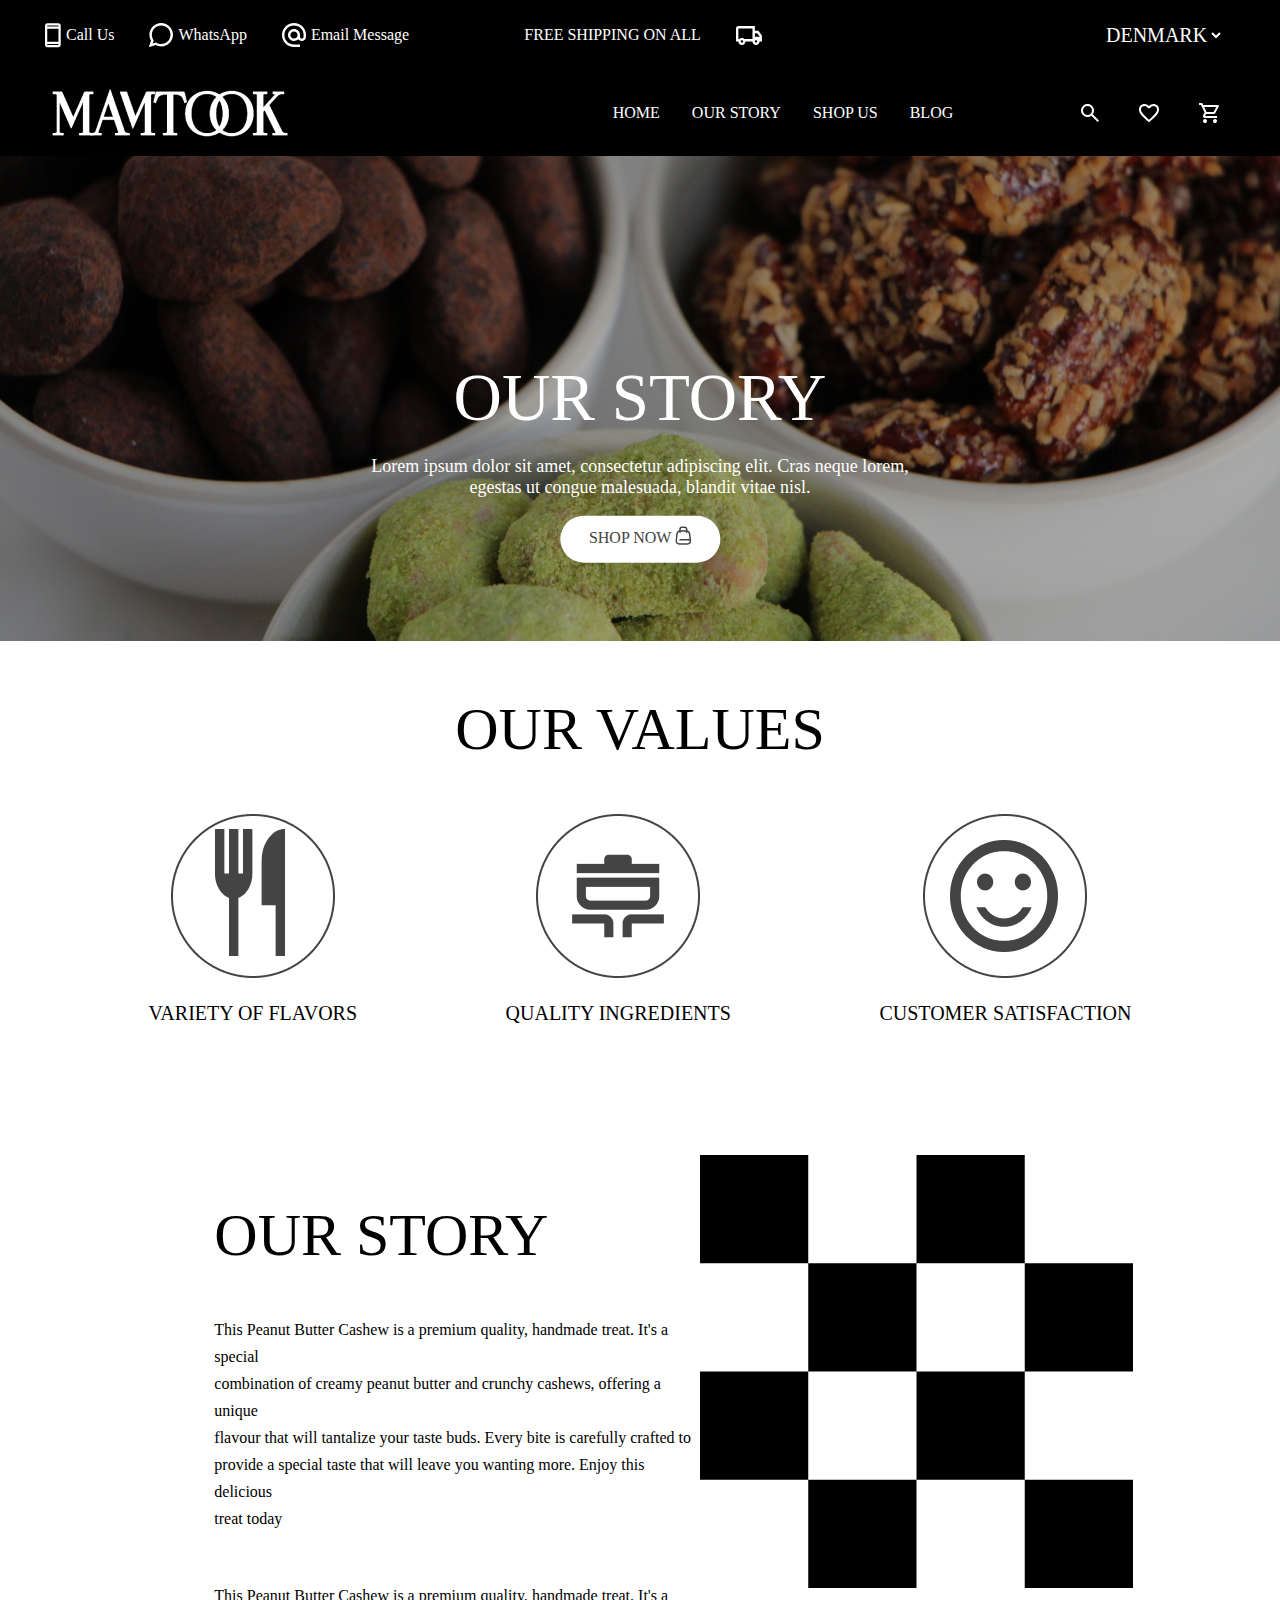
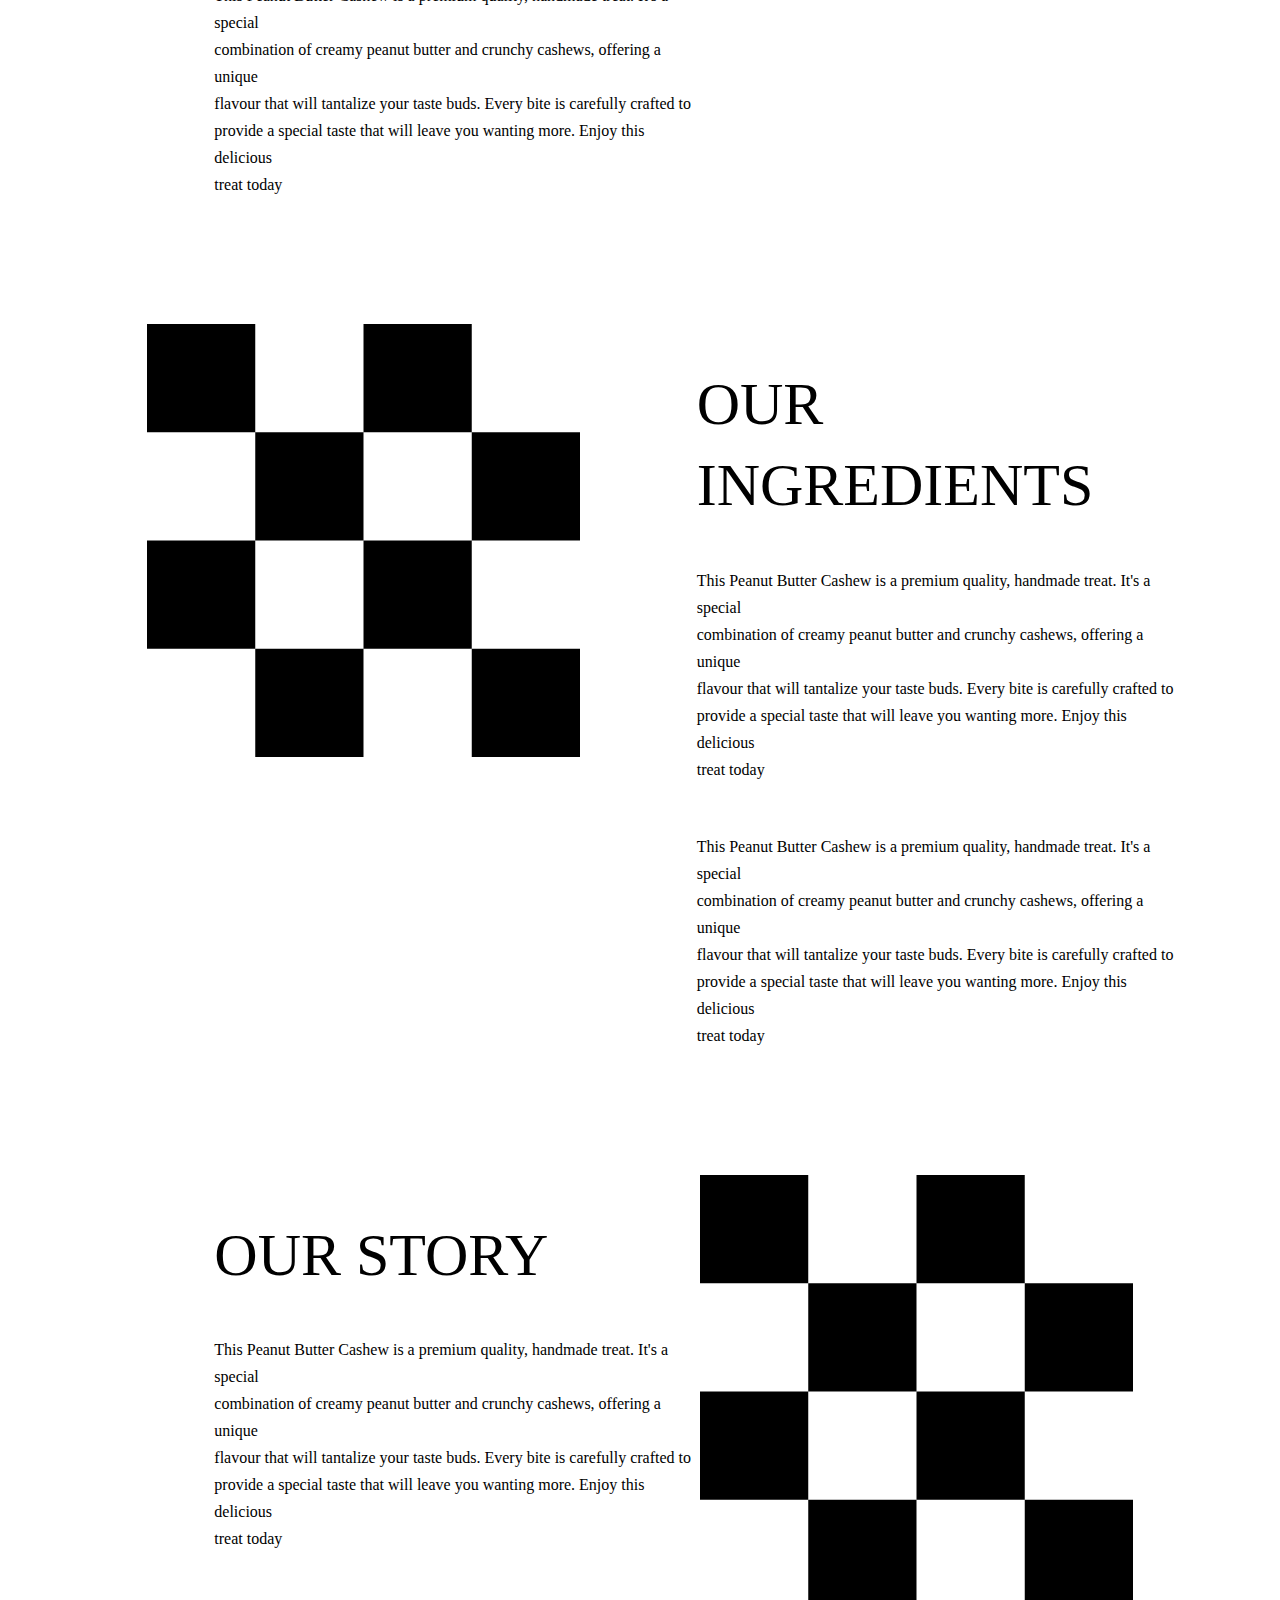
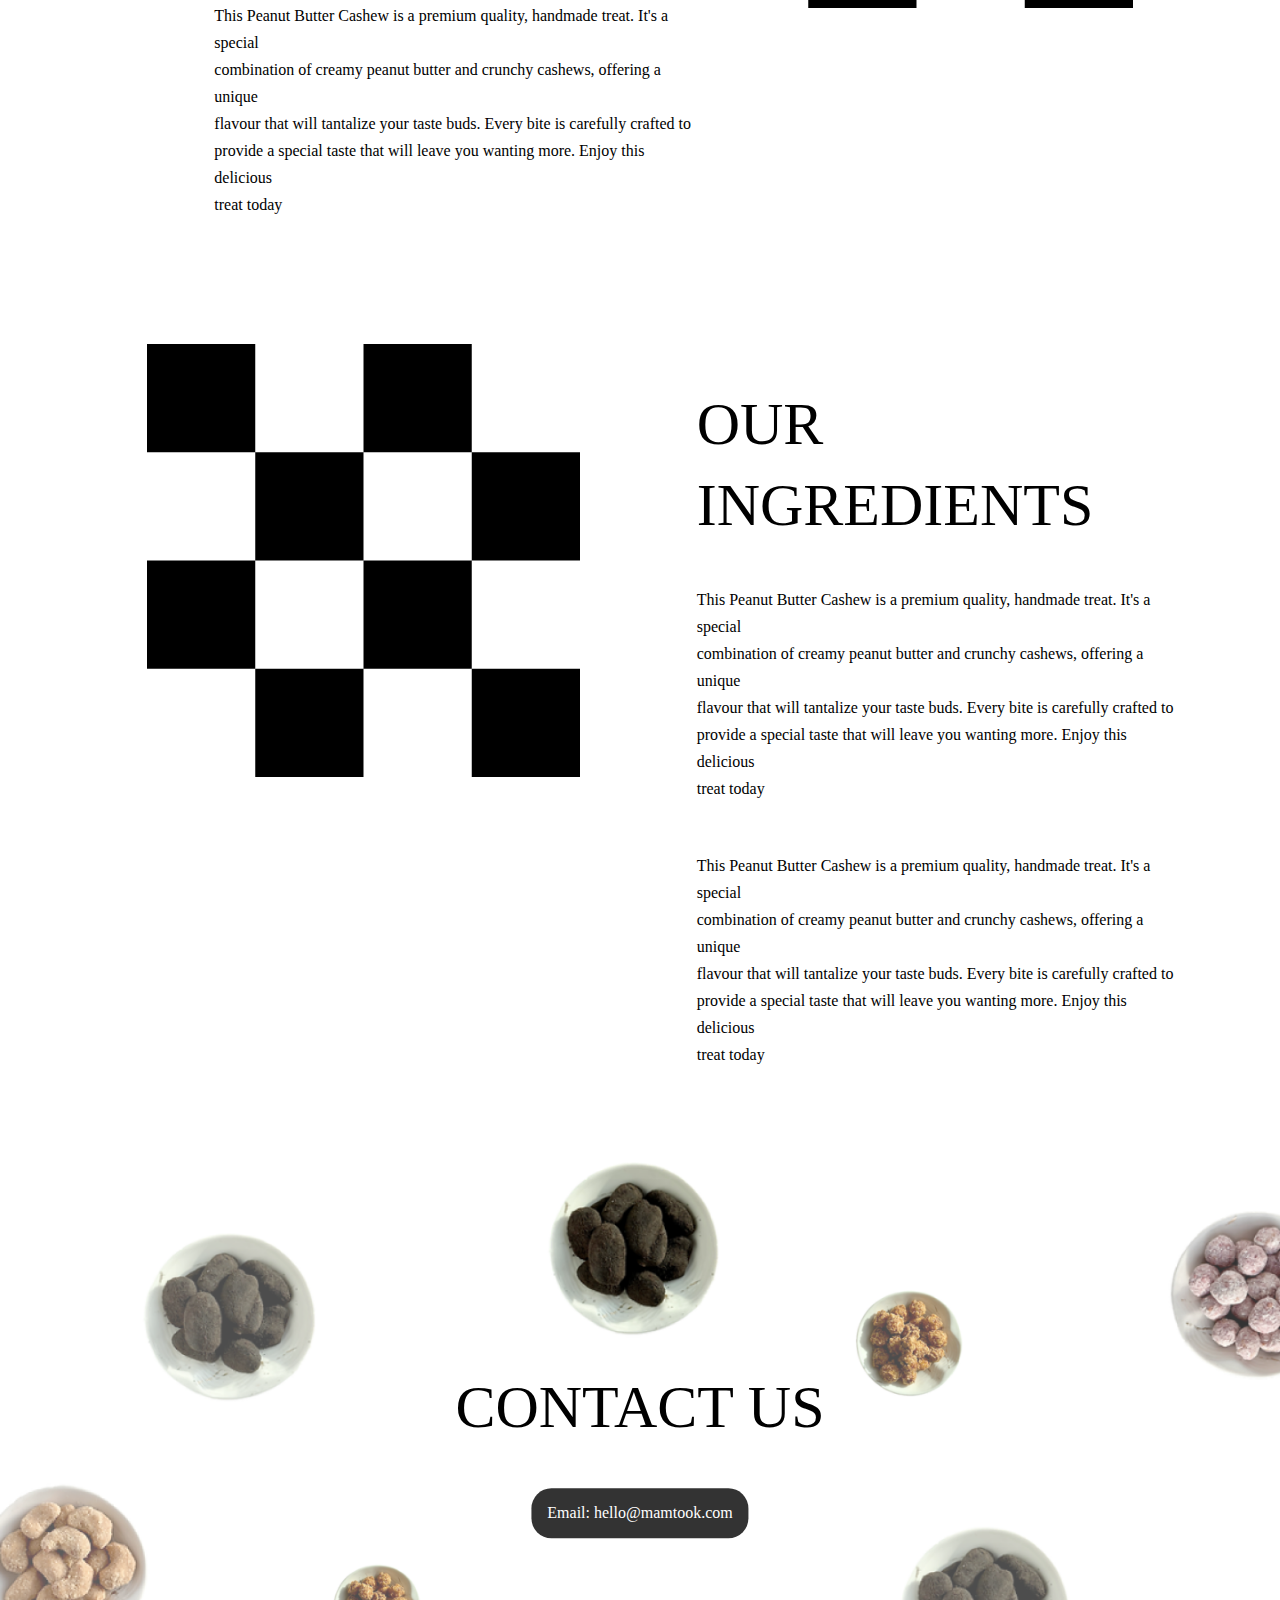
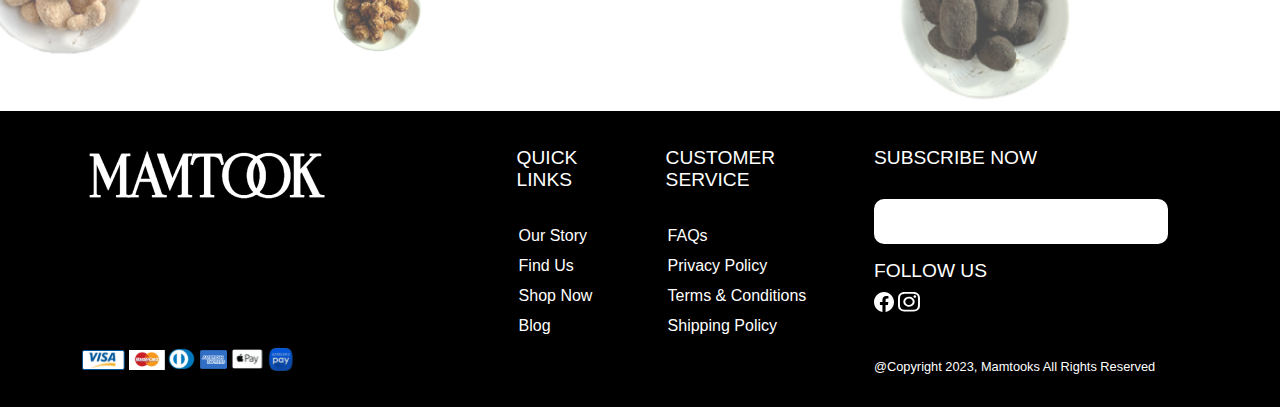
<file: story.html>
<!DOCTYPE html>
<html lang="en">

<head>
    <meta charset="UTF-8">
    <meta name="viewport" content="width=device-width, initial-scale=1.0">
    <title>Story</title>
    <link rel="stylesheet" href="App.css">
    <script src="https://code.jquery.com/jquery-3.6.4.min.js"></script>

    <script>
        $(function () {
            $("#header").load("header.html");
        });

        $(function () {
            $("#footer").load("footer.html");
        });
        // $(function () {
        //     $(".shop-slider").load("slider.html");
        // })
    </script>

</head>

<body>
    <!-- header -->
    <div id="header"></div>

    <!-- main-cover-img     -->
    <div>
        <img class="main-cover-img" src="Assets/main-cover-img.png" />
    </div>

    <!-- main-cover-img text    -->

    <div class="cover-img-text">
        <h1 class="cover-img-head white-color">OUR STORY</h1>
        <p class="cover-img-para white-color">Lorem ipsum dolor sit amet, consectetur adipiscing elit. Cras neque lorem,
            <br> egestas ut congue malesuada,
            blandit vitae nisl.
        </p>

        <a href="" class="cover-img-btn ">SHOP NOW <img src="Assets/shop-now-btn-logo.svg" class="shop-now-btn-img"
                alt=""></a>

    </div>

    <!-- Our values sec -->
    <div class="value-sec">
        <h2 class="standard-heading">Our values</h2>
        <div class="value-img">
            <div>
                <img src="Assets/values-img1.png" alt="">
                <p class="value-img-text">Variety of flavors</p>
            </div>
            <div>
                <img src="Assets/values-img2.png" alt="">
                <p class="value-img-text">Quality ingredients
                </p>
            </div>
            <div>
                <img src="Assets/values-img3.png" alt="">
                <p class="value-img-text">Customer Satisfaction</p>
            </div>
        </div>
    </div>

    <!-- OUR STORY 1 -->

    <div class="about-container story-chess-container">


        <div class="about-content">

            <h1 class="about-head">
                OUR STORY
            </h1>


            <p class="about-para">This Peanut Butter Cashew is a premium quality, handmade treat. It's a special <br>
                combination of creamy
                peanut butter and crunchy cashews, offering a unique <br> flavour that will tantalize your taste buds.
                Every
                bite is carefully crafted to <br> provide a special taste that will leave you wanting more. Enjoy this
                delicious <br> treat today
            </p>
            <br>

            <p class="about-para">This Peanut Butter Cashew is a premium quality, handmade treat. It's a special <br>
                combination of creamy
                peanut butter and crunchy cashews, offering a unique <br> flavour that will tantalize your taste buds.
                Every
                bite is carefully crafted to <br> provide a special taste that will leave you wanting more. Enjoy this
                delicious <br> treat today
            </p>


        </div>

        <div class="about-img">
            <img src='/Assets/story-chess-img.png' alt="" class="story-chess-img">
        </div>
    </div>

    <!-- Our Ingredients 2-->

    <div class="about-container story-chess-container">

        <div class="about-img  chess-sec-img-right">
            <img src='/Assets/story-chess-img.png' alt="" class="story-chess-img">
        </div>

        <div class="about-content">

            <h1 class="about-head">
                OUR INGREDIENTS
            </h1>


            <p class="about-para">This Peanut Butter Cashew is a premium quality, handmade treat. It's a special <br>
                combination of creamy
                peanut butter and crunchy cashews, offering a unique <br> flavour that will tantalize your taste buds.
                Every
                bite is carefully crafted to <br> provide a special taste that will leave you wanting more. Enjoy this
                delicious <br> treat today
            </p>
            <br>

            <p class="about-para">This Peanut Butter Cashew is a premium quality, handmade treat. It's a special <br>
                combination of creamy
                peanut butter and crunchy cashews, offering a unique <br> flavour that will tantalize your taste buds.
                Every
                bite is carefully crafted to <br> provide a special taste that will leave you wanting more. Enjoy this
                delicious <br> treat today
            </p>


        </div>


    </div>

    <!-- OUR STORY 3-->

    <div class="about-container story-chess-container">


        <div class="about-content">

            <h1 class="about-head">
                OUR STORY
            </h1>


            <p class="about-para">This Peanut Butter Cashew is a premium quality, handmade treat. It's a special <br>
                combination of creamy
                peanut butter and crunchy cashews, offering a unique <br> flavour that will tantalize your taste buds.
                Every
                bite is carefully crafted to <br> provide a special taste that will leave you wanting more. Enjoy this
                delicious <br> treat today
            </p>
            <br>

            <p class="about-para">This Peanut Butter Cashew is a premium quality, handmade treat. It's a special <br>
                combination of creamy
                peanut butter and crunchy cashews, offering a unique <br> flavour that will tantalize your taste buds.
                Every
                bite is carefully crafted to <br> provide a special taste that will leave you wanting more. Enjoy this
                delicious <br> treat today
            </p>


        </div>

        <div class="about-img">
            <img src='/Assets/story-chess-img.png' alt="" class="story-chess-img">
        </div>
    </div>

    <!-- Our Ingredients 4-->

    <div class="about-container story-chess-container">

        <div class="about-img  chess-sec-img-right">
            <img src='/Assets/story-chess-img.png' alt="" class="story-chess-img ">
        </div>


        <div class="about-content">

            <h1 class="about-head">
                OUR INGREDIENTS
            </h1>


            <p class="about-para">This Peanut Butter Cashew is a premium quality, handmade treat. It's a special <br>
                combination of creamy
                peanut butter and crunchy cashews, offering a unique <br> flavour that will tantalize your taste buds.
                Every
                bite is carefully crafted to <br> provide a special taste that will leave you wanting more. Enjoy this
                delicious <br> treat today
            </p>
            <br>

            <p class="about-para">This Peanut Butter Cashew is a premium quality, handmade treat. It's a special <br>
                combination of creamy
                peanut butter and crunchy cashews, offering a unique <br> flavour that will tantalize your taste buds.
                Every
                bite is carefully crafted to <br> provide a special taste that will leave you wanting more. Enjoy this
                delicious <br> treat today
            </p>


        </div>
    </div>

    <div class="contact-us">
        <img src="Assets/contact-us-img.png" alt="" class="contact-us-img">
        <div class="contact-us-text">
            <h1 class="contact-us-head">CONTACT US</h1>
            <div class="about-btn contact-us-email">
                <a href="https://www.example.com" class="contact-us-btn ">Email: hello@mamtook.com </a>
            </div>
        </div>
    </div>

    <div id="footer"></div>
</body>

</html>
</file>
<file: App.css>
body {
    margin: 0px;
    padding: 0px;
}

.navbar {
    display: flex;
    justify-content: space-between !important;
    align-items: center !important;
    background-color: black;
    color: white;
    padding: 10px;
}

nav ul {
    display: flex;
    list-style: none;
    margin: 0;
    padding: 0;
}

nav li {
    margin-right: 20px;
}

nav a {
    color: white;
    text-decoration: none;
}

.language-selector select {
    margin-right: 10px;
}

.social-media-icons {
    display: flex;
    align-items: center;
    width: 100%;
    justify-content: space-between;
}

.social-media-icons img {
    margin-right: 5px;
    margin-left: 35px;
}

.nav-drop-down {
    background: black;
    color: white;
    border: none;
}

.nav-align1 {
    display: flex;
    align-items: center;
    justify-content: left;
    color: var(--Theme-White, #FFF);

    font-family: Mukta !important;
    font-size: 16px;
    font-style: normal;
    font-weight: 400;
    line-height: normal;
}

.nav-align2 {
    display: flex;
    align-items: center;
    margin-right: 220px;

}

.nav-align-nav2 {
    display: flex;
    align-items: center;
    margin-left: 220px;
    color: var(--Theme-White, #FFF);

    font-family: Cinzel;
    font-size: 16px;
    font-style: normal;
    font-weight: 400;
    line-height: normal;
    text-transform: uppercase;
}

.nav-align3 {
    display: flex;
    align-items: center;
    justify-content: right !important;
    margin-right: 46px;

}

.nav-drop-down {
    color: var(--Theme-White, #FFF);
    font-family: Mukta;
    font-size: 20px;
    font-style: normal;
    font-weight: 400;
    line-height: normal;
    text-transform: uppercase;
}

li a {
    display: block;
    color: white;
    text-align: center;
    /* padding: 14px 16px; */
    padding: 6px 16px;
    text-decoration: none;
}

li a:hover {
    color: burlywood;
}

ul {
    list-style-type: none;
    margin: 0;
    padding: 0;
    overflow: hidden;
}

li {
    float: left;
}

.main-cover-img {
    max-width: 100%
}

* {
    box-sizing: border-box;
}

.column {
    float: left;
    width: 33.33%;
    padding: 15px;

}

.row {
    background-color: #F5F5F5;
}

.row::after {
    content: "";
    clear: both;
    display: table;
}

.no-link-style {
    text-decoration: none;
}

.arrow-link {
    color: #444444;
    ;
}

/* Slider */

.slider-head {
    color: var(--Theme-Grayish, var(--Theme-Dark-Brown, #444));
    font-family: Cinzel;
    font-size: 53px;
    font-style: normal;
    font-weight: 400;
    line-height: normal;
    text-transform: uppercase;
}

.slick-prev:before {
    content: "<";
    font-size: 30px;
    background: none;
    color: inherit;
    border: none;
    cursor: pointer;
    outline: inherit;
}


.slick-next:before {
    content: ">";
    font-size: 30px;
    background: none;
    color: inherit;
    border: none;
    cursor: pointer;
    outline: inherit;
}

.slick-prev,
.slick-next {
    font-size: 30px;
    background: none;
    color: inherit;
    border: none;
    cursor: pointer;
    outline: inherit;
    position: absolute;
    top: 50%;
    transform: translateY(-50%);
}

.slick-prev {
    left: 10px;
}

.slick-next {
    right: 10px;
}

.responsive {
    max-width: 90%;
    /* Adjust the maximum width as needed */
    margin: 0 auto;
    /* Center the slider */
    overflow: hidden;
    /* Prevent images from extending beyond the container */
}

.responsive img {
    width: 80%;
    /* Make images fill the width of the slider container */
    height: auto;
    /* Maintain aspect ratio */
}


.slick-list {
    padding: 0px 48px !important;
    margin-right: 29px !important;
    width: 86%;
    margin-left: 47px !important;
}

/* Temp */
.slick-prev:before,
.slick-next:before {
    /* content: ""; */
    font-size: 30px;
    background: none;
    color: inherit;
    border: none;
    cursor: pointer;
    outline: inherit;
}

.slick-prev,
.slick-next {
    font-size: 30px;
    background: none;
    color: inherit;
    border: none;
    cursor: pointer;
    outline: inherit;
    position: absolute;
    top: 50%;
    transform: translateY(-50%);
}

.slick-prev {
    left: 10px;
}

.slick-next {
    right: 0px;
}

.responsive {
    max-width: 94%;
    margin: 0 auto;
    overflow: hidden;
    margin-bottom: 180px;

}

.responsive img {
    width: 80%;
    height: auto;
}

.slick-list {
    padding: 0;
    margin-right: 0;
    width: 100%;
}

.slick-track {
    margin-left: 0;
}

/* slider-end */

.to-center {
    text-align: center;
    margin-top: 80px;

}

.about-container {
    width: 100%;
    justify-content: center;
    display: flex;
    text-align: center;
    padding: 0px 37px;

}

.about-img {
    width: 40%;
    overflow: hidden;
}

.about-img img {
    width: 100%;
    height: auto;
    display: block;
}

.about-content {
    width: 50%;
    padding-left: 117px;
}

.slider-img-sp {
    margin-bottom: 10px;
}

/* design a tag  */
.button {
    display: inline-block;
    padding: 1em 2em;
    background-color: #333;
    color: white;
    text-decoration: none;
    border-radius: 12px;
}

.about-para {
    /* font-family:  */
    font-size: 16px;
    font-weight: 400;
    line-height: 27px;
    letter-spacing: 0em;
    text-align: left;

}



.about-head {
    text-align: start;
    font-family: Cinzel;
    font-size: 60px;
    font-weight: 400;
    line-height: 81px;
    letter-spacing: 0em;
    text-align: left;

}

.about-btn {
    text-align: start;
}

.contact-us {
    margin-top: 70px;
    position: relative;
}

.contact-us-head {
    font-family: Cinzel;
    font-size: 60px;
    font-weight: 400;
    line-height: 81px;
    letter-spacing: 0em;
    text-align: left;
}

.contact-us-text {
    position: absolute;
    top: 50%;
    left: 50%;
    transform: translate(-50%, -50%);




}

.white-color {
    color: white;
}


.contact-us-img {
    width: 100%;
}

.contact-us-email {
    text-align: center;
}

.contact-us-btn {
    display: inline-block;
    background-color: #333;
    color: white;
    text-decoration: none;
    border-radius: 20px;
    padding: 16px;
}

/* Footer */

footer {
    background-color: #000000;
    color: #fff;
    padding: 20px 82px;
    display: flex;
    justify-content: space-between;
    align-items: center;
    font-family: Arial, sans-serif;
}

.left h1 {
    font-size: 2em;
    margin: 0;
}

.right {
    display: flex;
    justify-content: space-between;
    align-items: center;
    width: 70%;
}

.footer-column {
    margin-right: 20px;
    align-self: start;

}

.footer-column h2 {
    font-size: 1.2em;
    margin-bottom: 10px;
}

.footer-column ul {
    list-style: none;
    margin: 0;
    padding: 0;
    display: inline-grid;
    text-align-last: start;
}



.footer-column a {
    color: #fff;
    text-decoration: none;
}

.footer-column a:hover {
    text-decoration: underline;
}

form {
    display: flex;
    margin-top: 10px;
}

input[type="email"] {
    padding: 5px;
    border-radius: 5px;
    border: none;
    margin-right: 10px;
    width: 70%;
}

button[type="submit"] {
    padding: 5px 10px;
    border-radius: 5px;
    border: none;
    background-color: #fff;
    color: #333;
    cursor: pointer;
}

.social-media {
    display: flex;
    justify-content: space-between;
    align-items: center;
    width: 100px;
}

.social-media i {
    font-size: 1.5em;
    color: #fff;
    margin-right: 10px;
}

.copyright {
    font-size: 0.8em;
    margin-top: 43px;

}

.footer-sub-head {
    padding-left: 14px;
    margin-bottom: 30px !important;
    color: #FFF;
    font-size: 16px;
    font-style: normal;
    font-weight: 400;
    line-height: normal;

}

.footer-font {
    color: #FFF;
    font-size: 16px;
    font-style: normal;
    font-weight: 400;
    line-height: normal;
}

.footer-column-subscribe {
    align-self: start;
}

.footer-column-subscribe {
    padding-left: 0px !important;
}

.footer-column-subscribe-input {
    width: 294px !important;
    height: 45px;
    flex-shrink: 0;
    border-radius: 10px !important;
    background: var(--Theme-White, #FFF);
}

.payment-method-icon {
    margin-top: 134px;

}

.shop-img {
    width: -webkit-fill-available;
}

.value-sec {
    text-align: center;
    color: var(--Theme-black, #000);
    text-align: center;
}

.standard-heading {
    font-family: Cinzel;
    font-size: 60px;
    font-style: normal;
    font-weight: 400;
    line-height: normal;
    text-transform: uppercase;
}

.value-img {
    display: flex;
    place-content: space-evenly;
}

.value-img-text {
    /* color: var(--Theme-black, #000); */
    /* text-align: center; */
    /* font-family: Mukta; */
    font-size: 20px;
    /* font-style: normal; */
    /* font-weight: 400; */
    /* line-height: normal; */
    text-transform: uppercase;
}

.story-chess-img {
    width: 433px !important;
    height: 433px !important;
    flex-shrink: 0;
}

.story-chess-container {
    margin-top: 110px;
}

.chess-sec-img-right {
    text-align: -webkit-right !important;
}

.cover-img-btn {
    text-decoration: none;
    border-radius: 30px;
    width: 160px;
    height: 47px;
    flex-shrink: 0;
    background: var(--Theme-White, #FFF);
    color: var(--Theme-Grayish, var(--Theme-Dark-Brown, #444));
    padding: 10px;
    display: inline-block;


}

.cover-img-para {
    color: var(--Theme-White, #FFF);
    text-align: center;
    font-family: Mukta;
    font-size: 18px;
    font-style: normal;
    font-weight: 400;
    line-height: normal;
}

.cover-img-text {
    position: absolute;
    top: 50%;
    left: 50%;
    transform: translate(-50%, -50%);
    text-align: center;

}

.cover-img-head {
    color: var(--Theme-White, #FFF);
    font-family: Novante;
    font-size: 67px;
    font-style: normal;
    font-weight: 400;
    line-height: 28px;
    display: flex;
    flex-direction: column;
    justify-content: center;
    flex-shrink: 0;
}

.shop-now-btn-img {
    vertical-align: text-bottom;
}

/*-----------------------------  Media Queries --------------------------------- */

@media only screen and (max-width: 576px) {
    .nav-align2 {
        display: flex;
        align-items: center;
        margin-right: 0px !important;
    }

    .navbar {
        padding: 0px !important;
    }

    .nav-align-nav2 {
        font-size: 11px;
        margin-left: 0px !important;
        font-weight: 100;
    }

    .nav-align3 {
        margin-right: 5px;
    }

    .social-media-icons img {
        margin-right: 5px !important;
        margin-left: 14px !important;
    }

    .nav-align1 {
        display: none;
    }

    .nav1-mobile {
        padding: 0px 12px;
    }

    .nav-mobile {
        padding: 20px 0px;
    }

    li a {
        padding: 6px 12px;

    }

    .about-content {
        width: 100%;
        padding-left: 12px;
    }

    .right {
        display: grid !important;
        /* flex-direction: column !important; */
    }

    footer {
        background-color: #000000;
        color: #fff;
        padding: 20px 0px;
        display: inline-block;
        justify-content: space-between;
        align-items: center;
        font-family: Arial, sans-serif;
        text-align: -webkit-center;
    }

    .contact-us-text {
        position: relative;
        top: 0px;
        left: 0px;
        transform: none;
        text-align-last: center;

    }

    .contact-us-email {
        margin-bottom: 35px;
    }

    .footer-column {
        margin-right: 0px !important;
    }

    .about-img {
        display: none !important;
    }

    .slick-list {

        margin-left: 0px !important;
        padding: 37px !important;
    }

    .slick-prev {
        left: 0px;
    }

    .slick-prev, .slick-next {
        display: none !important;
    }

    .footer-column-subscribe-input {
        width: 253px !important;
    }

    .payment-method-icon {
        margin-top: 32px;
    }

    .responsive {
        margin-bottom: 0px !important;
    }

    .value-img {
        display: block;
        place-content: space-evenly;
    }

    .about-head {
        font-size: 40px !important;

    }

    .footer-column ul {
        place-items: center !important;
    }

    .footer-column form {
        place-content: center !important;
    }

    .right {
        display: flex;
        justify-content: space-between;
        align-items: center;
        width: fit-content;
    }

    .reuse-footer {
        width: -webkit-fill-available;

    }

    .left {
        display: inline-grid;
        place-items: center;


    }

    .cover-img-text {
        position: absolute;
        top: 22%;
        left: 50%;
        transform: translate(-50%, -50%);
        text-align: center;
    }

    .cover-img-head {
        color: var(--Theme-White, #FFF);
        font-family: Novante;
        font-size: 27px;
        font-style: normal;
        font-weight: 400;
        line-height: 6px;
        display: flex;
        flex-direction: column;
        justify-content: center;
        flex-shrink: 0;
    }

    .cover-img-para {
        color: var(--Theme-White, #FFF);
        text-align: center;
        font-family: Mukta;
        font-size: 8px;
        font-style: normal;
        font-weight: 400;
        line-height: normal;
    }

    .cover-img-btn {
        text-decoration: none;
        border-radius: 28px;
        width: 80px;
        height: 25px;
        flex-shrink: 0;
        background: var(--Theme-White, #FFF);
        color: var(--Theme-Grayish, var(--Theme-Dark-Brown, #444));
        padding: 6px;
        display: inline-block;
        font-size: 9px;
    }



    .shop-now-btn-img {
        height: 13px;
    }

}

/* (min-width: 577px) and (max-width: 768px) */
@media screen and (min-width: 577px) and (max-width: 768px) {
    .nav-align2 {
        display: flex;
        align-items: center;
        margin-right: 0px !important;
    }

    .navbar {
        padding: 0px !important;
    }

    .nav-align-nav2 {
        font-size: 11px;
        margin-left: 0px !important;
        font-weight: 100;
    }

    .nav-align3 {
        margin-right: 5px;
    }

    .social-media-icons img {
        margin-right: 5px !important;
        margin-left: 14px !important;
    }

    .nav-align1 {
        display: none;
    }

    .nav1-mobile {
        padding: 0px 12px;
    }

    .nav-mobile {
        padding: 20px 0px;
    }

    li a {
        padding: 6px 12px;

    }

    .about-content {
        width: 100%;
        padding-left: 12px;
    }

    .right {
        display: grid !important;
        /* flex-direction: column !important; */
    }

    footer {
        background-color: #000000;
        color: #fff;
        padding: 20px 0px;
        display: inline-block;
        justify-content: space-between;
        align-items: center;
        font-family: Arial, sans-serif;
        text-align: -webkit-center;
    }

    .contact-us-text {
        position: relative;
        top: 0px;
        left: 0px;
        transform: none;
        text-align-last: center;

    }

    .contact-us-email {
        margin-bottom: 35px;
    }

    .footer-column {
        margin-right: 0px !important;
    }

    .about-img {
        display: none !important;
    }

    .slick-list {

        margin-left: 0px !important;
        padding: 37px !important;
    }

    .slick-prev {
        left: 0px;
    }

    .slick-prev, .slick-next {
        display: none !important;
    }

    .footer-column-subscribe-input {
        width: 253px !important;
    }

    .payment-method-icon {
        margin-top: 32px;
    }

    .responsive {
        margin-bottom: 0px !important;
    }

    .value-img {
        display: block;
        place-content: space-evenly;
    }

    .about-head {
        font-size: 40px !important;

    }

    .footer-column ul {
        place-items: center !important;
    }

    .footer-column form {
        place-content: center !important;
    }

    .right {
        display: flex;
        justify-content: space-between;
        align-items: center;
        width: fit-content;
    }

    .reuse-footer {
        width: -webkit-fill-available;

    }

    .left {
        display: inline-grid;
        place-items: center;


    }

    .cover-img-text {
        position: absolute;
        top: 22%;
        left: 50%;
        transform: translate(-50%, -50%);
        text-align: center;
    }

    .cover-img-head {
        color: var(--Theme-White, #FFF);
        font-family: Novante;
        font-size: 27px;
        font-style: normal;
        font-weight: 400;
        line-height: 6px;
        display: flex;
        flex-direction: column;
        justify-content: center;
        flex-shrink: 0;
    }

    .cover-img-para {
        color: var(--Theme-White, #FFF);
        text-align: center;
        font-family: Mukta;
        font-size: 8px;
        font-style: normal;
        font-weight: 400;
        line-height: normal;
    }

    .cover-img-btn {
        text-decoration: none;
        border-radius: 28px;
        width: 80px;
        height: 25px;
        flex-shrink: 0;
        background: var(--Theme-White, #FFF);
        color: var(--Theme-Grayish, var(--Theme-Dark-Brown, #444));
        padding: 6px;
        display: inline-block;
        font-size: 9px;
    }



    .shop-now-btn-img {
        height: 13px;
    }

    .right {
        place-content: center;
    }
}


@media screen and (min-width: 768px) and (max-width:991px) {
    .nav-align2 {
        /* margin-right: 0px; */
        display: none;
    }

    .nav-align3 {
        margin-right: 0px;
    }

    .nav-align1, .nav-align-nav2 {
        font-size: 12px;
    }


    .cover-img-text {
        top: 25%;

    }

    .about-content {
        padding-left: 61px;
    }

    .about-head {
        font-size: 55px;
        line-height: 0px;

    }

    footer {
        padding: 20px 33px;
        font-size: 12px;
    }

    .right {
        width: 100%;
    }

    .footer-column {
        margin-right: 0px;
    }

    .footer-column-subscribe-input {
        width: 201px !important;
        height: 36px;

    }

    .nav-align-nav2 {
        margin-left: 0px;

    }


    .about-content {
        width: 70% !important;
        padding-left: 117px;
    }

    .about-head {
        font-size: 36px;
    }

    .cover-img-btn {
        width: 151px;
        height: 38px;
    }

    .cover-img-para {
        font-size: 13px;
    }

    .cover-img-head {
        font-size: 46px;
    }
}

@media screen and (min-width: 992px) and (max-width:1199px) {
    .cover-img-text {
        top: 25%;
    }
}
</file>
